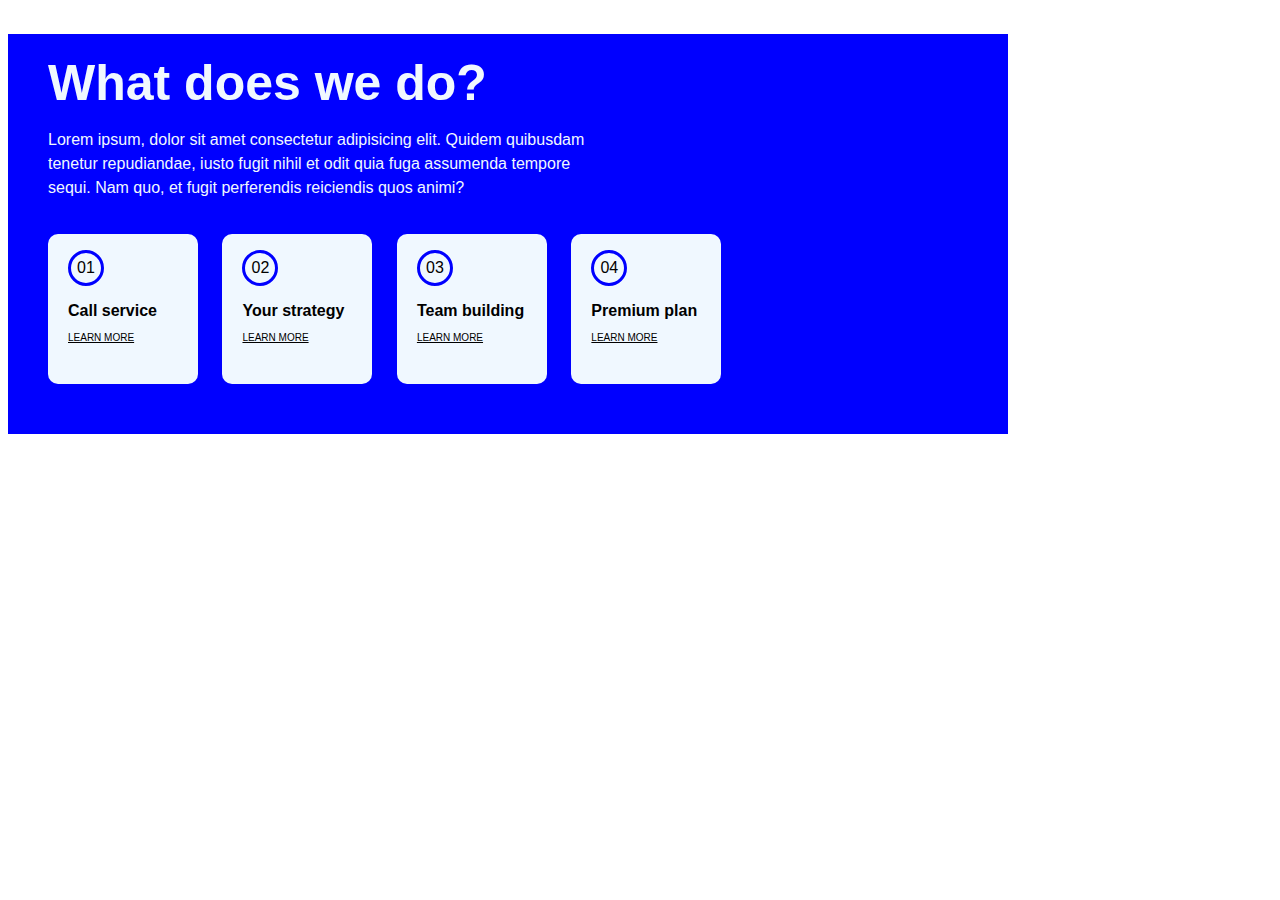
<file: task-1/index.html>
<!DOCTYPE html>
<html lang="en">
  <head>
    <meta charset="UTF-8" />
    <meta name="viewport" content="width=device-width, initial-scale=1.0" />
    <title>Introduction</title>
    <link rel="stylesheet" href="styles.css" />
  </head>
  <body>
    <div class="container">
      <div class="intro">
        <h1 class="title">What does we do?</h1>
        <p class="text">
          Lorem ipsum, dolor sit amet consectetur adipisicing elit. Quidem
          quibusdam tenetur repudiandae, iusto fugit nihil et odit quia fuga
          assumenda tempore sequi. Nam quo, et fugit perferendis reiciendis quos
          animi?
        </p>
      </div>
      <ul>
        <li>
          <p class="number">01</p>
          <p class="info">Call service</p>
          <a href="#">LEARN MORE</a>
        </li>
        <li>
          <p class="number">02</p>
          <p class="info">Your strategy</p>
          <a href="#">LEARN MORE</a>
        </li>
        <li>
          <p class="number">03</p>
          <p class="info">Team building</p>
          <a href="#">LEARN MORE</a>
        </li>
        <li>
          <p class="number">04</p>
          <p class="info">Premium plan</p>
          <a href="#">LEARN MORE</a>
        </li>
      </ul>
    </div>
  </body>
</html>
</file>
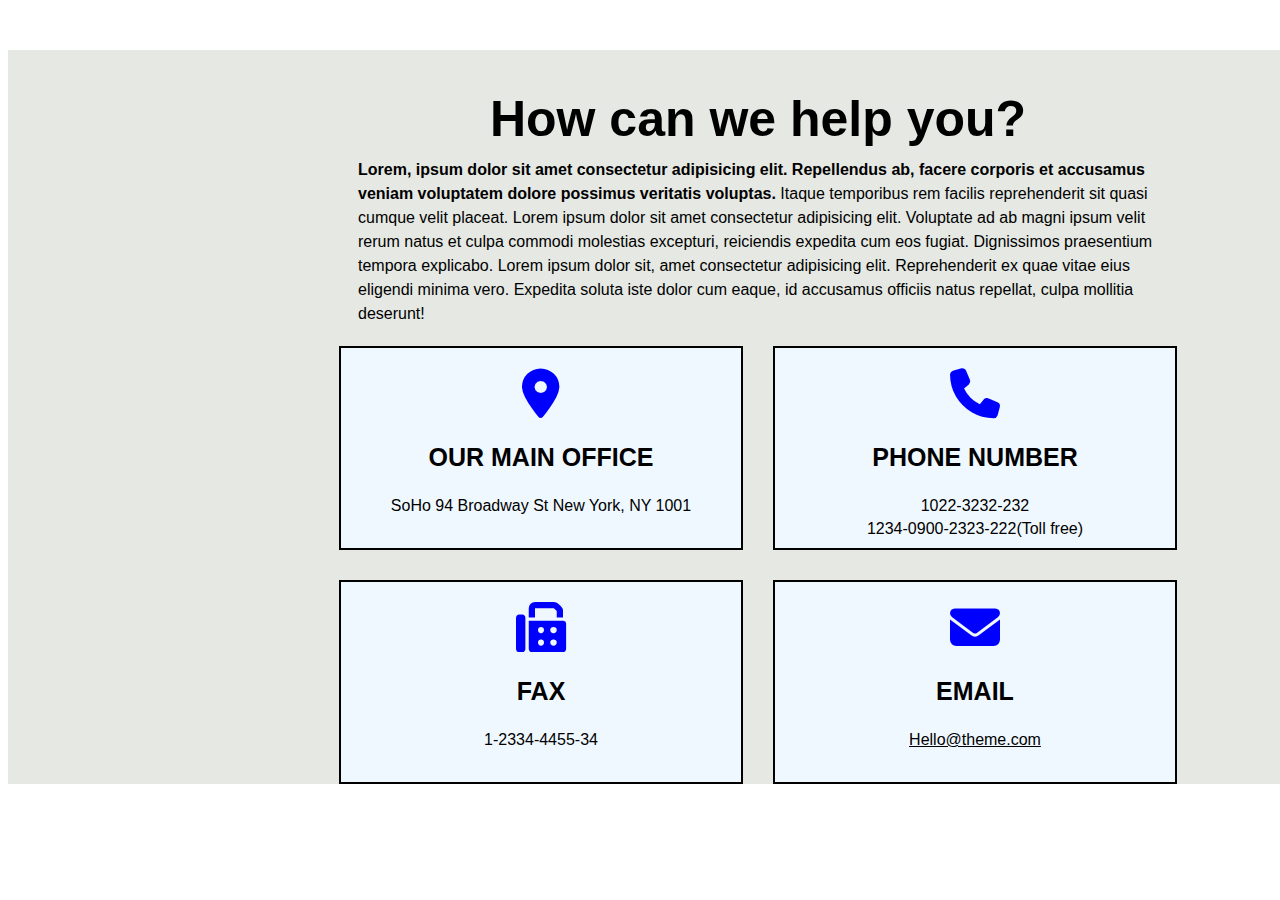
<file: task-2/index.html>
<!DOCTYPE html>
<html lang="en">
  <head>
    <meta charset="UTF-8" />
    <meta name="viewport" content="width=device-width, initial-scale=1.0" />
    <title>Document</title>
    <link rel="stylesheet" href="styles.css" />
    <link
      rel="stylesheet"
      href="https://cdnjs.cloudflare.com/ajax/libs/font-awesome/6.7.2/css/all.min.css"
      integrity="sha512-Evv84Mr4kqVGRNSgIGL/F/aIDqQb7xQ2vcrdIwxfjThSH8CSR7PBEakCr51Ck+w+/U6swU2Im1vVX0SVk9ABhg=="
      crossorigin="anonymous"
      referrerpolicy="no-referrer"
    />
  </head>
  <body>
    <div class="container">
      <div class="info">
        <p class="intro">How can we help you?</p>
        <p class="text">
          <strong
            >Lorem, ipsum dolor sit amet consectetur adipisicing elit.
            Repellendus ab, facere corporis et accusamus veniam voluptatem
            dolore possimus veritatis voluptas.</strong
          >
          Itaque temporibus rem facilis reprehenderit sit quasi cumque velit
          placeat. Lorem ipsum dolor sit amet consectetur adipisicing elit.
          Voluptate ad ab magni ipsum velit rerum natus et culpa commodi
          molestias excepturi, reiciendis expedita cum eos fugiat. Dignissimos
          praesentium tempora explicabo. Lorem ipsum dolor sit, amet consectetur
          adipisicing elit. Reprehenderit ex quae vitae eius eligendi minima
          vero. Expedita soluta iste dolor cum eaque, id accusamus officiis
          natus repellat, culpa mollitia deserunt!
        </p>
      </div>

      <div class="box">
        <div class="box-child">
          <span class="children">
            <i class="fa-solid fa-location-dot"></i>
            <p class="subtext">OUR MAIN OFFICE</p>
            <p class="num">SoHo 94 Broadway St New York, NY 1001</p>
          </span>
          <span class="children">
            <i class="fa-solid fa-phone"></i>
            <p class="subtext">PHONE NUMBER</p>
            <p style="padding-bottom: 5px" class="num">1022-3232-232</p>
            <p class="num">1234-0900-2323-222(Toll free)</p>
          </span>
        </div>

        <div class="box-child">
          <span class="children">
            <i class="fa-solid fa-fax"></i>
            <p class="subtext">FAX</p>
            <p class="num">1-2334-4455-34</p>
          </span>
          <span class="children">
            <i class="fa-solid fa-envelope"></i>
            <p class="subtext">EMAIL</p>
            <a class="num" href="#">Hello@theme.com</a>
          </span>
        </div>
      </div>
    </div>
  </body>
</html>
</file>
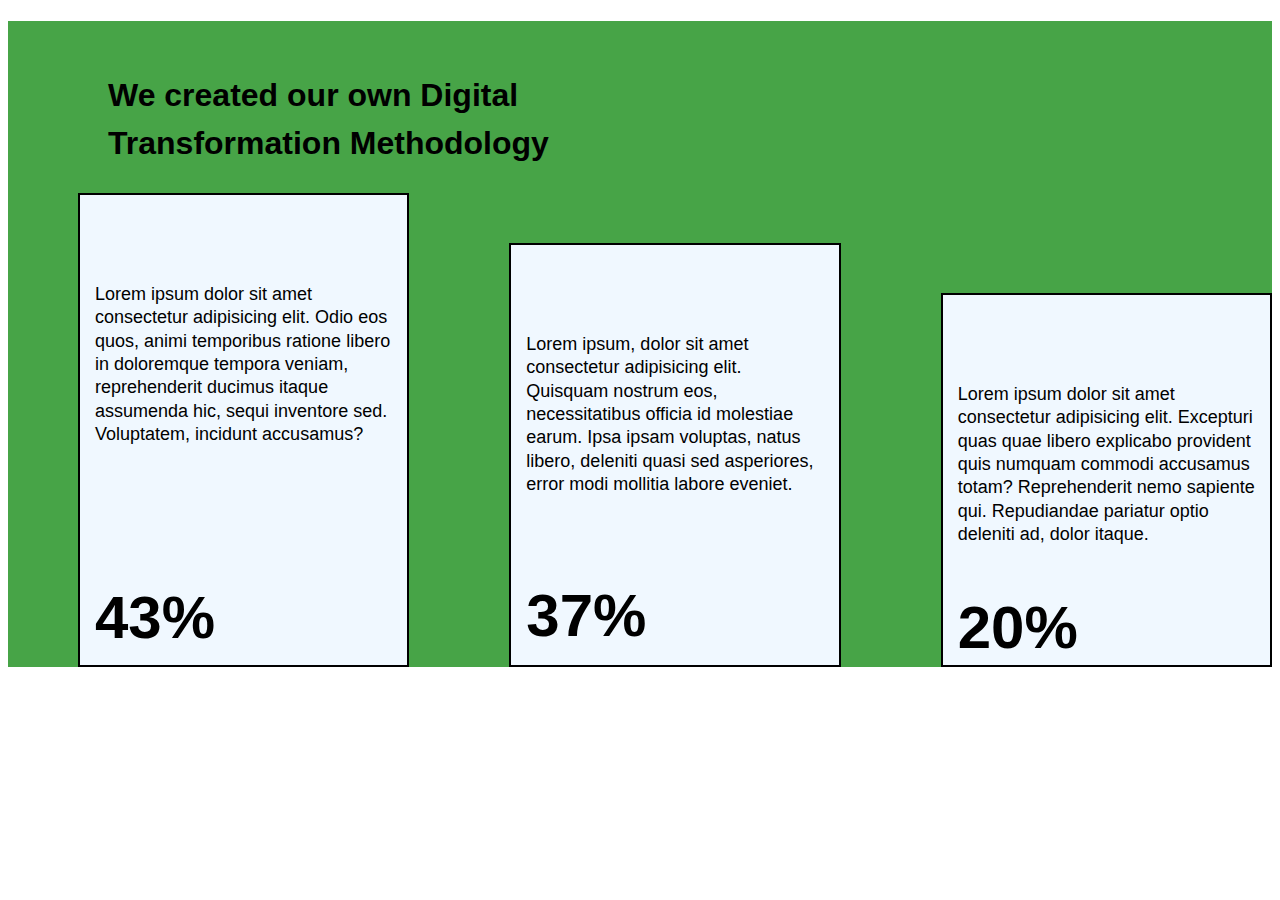
<file: task-3/index.html>
<!DOCTYPE html>
<html lang="en">
  <head>
    <meta charset="UTF-8" />
    <meta name="viewport" content="width=device-width, initial-scale=1.0" />
    <title>Digital Transformation</title>
    <link rel="stylesheet" href="styles.css" />
  </head>
  <body>
    <div class="container">
      <h1 class="title">
        We created our own Digital Transformation Methodology
      </h1>
      <div class="box">
        <span class="child1">
          <p>
            Lorem ipsum dolor sit amet consectetur adipisicing elit. Odio eos
            quos, animi temporibus ratione libero in doloremque tempora veniam,
            reprehenderit ducimus itaque assumenda hic, sequi inventore sed.
            Voluptatem, incidunt accusamus?
          </p>
          <p class="percent">43%</p>
        </span>
        <span class="child2">
          <p>
            Lorem ipsum, dolor sit amet consectetur adipisicing elit. Quisquam
            nostrum eos, necessitatibus officia id molestiae earum. Ipsa ipsam
            voluptas, natus libero, deleniti quasi sed asperiores, error modi
            mollitia labore eveniet.
          </p>
          <p class="percent">37%</p>
        </span>
        <span class="child3">
          <p>
            Lorem ipsum dolor sit amet consectetur adipisicing elit. Excepturi
            quas quae libero explicabo provident quis numquam commodi accusamus
            totam? Reprehenderit nemo sapiente qui. Repudiandae pariatur optio
            deleniti ad, dolor itaque.
          </p>
          <p class="percent">20%</p>
        </span>
      </div>
    </div>
  </body>
</html>
</file>
<file: task-1/styles.css>
.container {
  width: 1000px;
  height: 400px;
  background-color: blue;
  font-family: "Segoe UI", Tahoma, Geneva, Verdana, sans-serif;
}

.intro {
  width: 600px;
  height: 200px;
}

.title {
  color: aliceblue;
  font-weight: bold;
  font-size: 50px;
  padding-left: 40px;
  margin-bottom: 10px;
  padding-top: 20px;
}

.text {
  color: aliceblue;
  line-height: 1.5;
  padding-left: 40px;
}

ul {
  margin: 0;
}

ul li {
  display: inline-block;
  width: 150px;
  height: 150px;
  background-color: aliceblue;
  margin-right: 20px;
  border-radius: 10px;
}

ul li .number {
  display: flex;
  justify-content: center;
  align-items: center;
  border: 3px solid blue;
  width: 30px;
  height: 30px;
  margin-left: 20px;
  border-radius: 50%;
}

ul li .info {
  margin-left: 20px;
  margin-bottom: 7px;
  font-weight: 700;
}

ul li a {
  margin-left: 20px;
  margin-top: 0;
  font-size: 10px;
  color: black;
}
</file>
<file: task-2/styles.css>
* {
  font-family: Arial, Helvetica, sans-serif;
}

.container {
  width: 1500px;
  background-color: rgba(227, 230, 225, 0.937);
}

.container .info {
  width: 800px;
  margin-left: auto;
  margin-right: auto;
}

.container .info .intro {
  font-size: 50px;
  text-align: center;
  padding-top: 40px;
  font-weight: bold;
  margin-bottom: 10px;
}

.container .info .text {
  margin: 0;
  line-height: 1.5;
  margin-bottom: 20px;
}

.container .box .box-child .children {
  display: inline-block;
  border: 2px solid black;
  width: 400px;
  height: 200px;
  background-color: aliceblue;
}

.container .box .box-child {
  display: flex;
  justify-content: center;
  gap: 30px;
  margin-bottom: 30px;
}

.container .box .box-child .children .fa-location-dot {
  display: flex;
  justify-content: center;
  font-size: 50px;
  padding-top: 20px;
  color: blue;
}

.container .box .box-child .children .fa-phone {
  display: flex;
  justify-content: center;
  font-size: 50px;
  padding-top: 20px;
  color: blue;
}

.container .box .box-child .children .fa-fax {
  display: flex;
  justify-content: center;
  font-size: 50px;
  padding-top: 20px;
  color: blue;
}

.container .box .box-child .children .fa-envelope {
  display: flex;
  justify-content: center;
  font-size: 50px;
  padding-top: 20px;
  color: blue;
}

.container .box .box-child .children .num {
  display: flex;
  justify-content: center;
  margin: 0;
}

.container .box .box-child .children .subtext {
  display: flex;
  justify-content: center;
  font-size: 25px;
  font-weight: bold;
}

.container .box .box-child .children a {
  color: black;
}
</file>
<file: task-3/styles.css>
.container {
  background-color: rgb(71, 164, 71);
  font-family: "Segoe UI", Tahoma, Geneva, Verdana, sans-serif;
}

.container .box {
  display: flex;
  justify-content: center;
  align-items: flex-end;
  gap: 30px;
}

.container .title {
  width: 500px;
  height: 100px;
  padding-top: 50px;
  padding-left: 100px;
  font-weight: 900;
  line-height: 1.5;
}

.container .box .child1 {
  display: inline-block;
  width: 300px;
  height: 400px;
  background-color: aliceblue;
  border: 2px solid black;
  margin-left: 70px;
  padding: 70px 15px 0 15px;
  font-size: 18px;
  line-height: 1.3;
}

.container .box .child1 .percent {
  display: flex;
  align-items: flex-end;
  height: 150px;
  font-size: 60px;
  font-weight: 900;
}

.container .box .child2 {
  display: inline-block;
  width: 300px;
  height: 350px;
  background-color: aliceblue;
  border: 2px solid black;
  margin-left: 70px;
  padding: 70px 15px 0 15px;
  font-size: 18px;
  line-height: 1.3;
}

.container .box .child2 .percent {
  display: flex;
  align-items: flex-end;
  height: 100px;
  font-size: 60px;
  font-weight: 900;
  margin: 0;
  padding-top: 40px;
}

.container .box .child3 {
  display: inline-block;
  width: 300px;
  height: 300px;
  background-color: aliceblue;
  border: 2px solid black;
  margin-left: 70px;
  padding: 70px 15px 0 15px;
  font-size: 18px;
  line-height: 1.3;
}

.container .box .child3 .percent {
  display: flex;
  align-items: flex-end;
  height: 60px;
  font-size: 60px;
  font-weight: 900;
}
</file>
